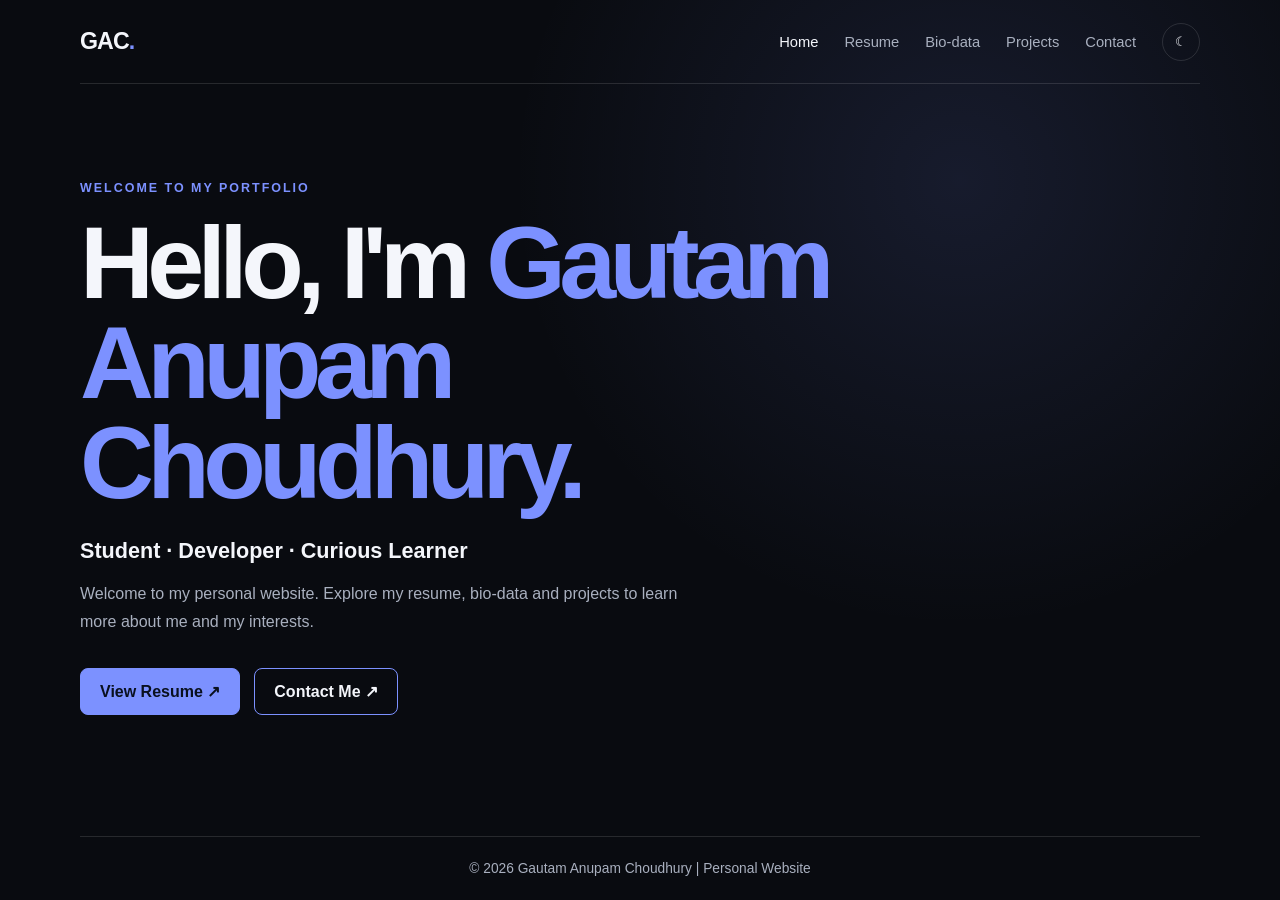
<file: index.html>
<!DOCTYPE html>
<html lang="en">
<head>
    <meta charset="UTF-8">
    <meta name="viewport" content="width=device-width, initial-scale=1.0">
    <title>Gautam Anupam Choudhury | Home</title>
    <link rel="stylesheet" href="style.css">
    <script src="script.js" defer></script>
</head>
<body>

<header class="top">
    <a class="brand" href="index.html">GAC<span>.</span></a>

    <button class="menu" aria-label="Toggle navigation" aria-expanded="false">☰</button>

    <nav>
        <a href="index.html">Home</a>
        <a href="resume.html">Resume</a>
        <a href="biodata.html">Bio-data</a>
        <a href="projects.html">Projects</a>
        <a href="contacts.html">Contact</a>
        <button class="theme" aria-label="Toggle light mode">☾</button>
    </nav>
</header>

<main class="hero">
    <div class="kicker">WELCOME TO MY PORTFOLIO</div>

    <h1>
        Hello, I'm <span>Gautam Anupam<br>
        Choudhury.</span>
    </h1>

    <p class="lead">
        Student · Developer · Curious Learner
    </p>

    <p class="intro">
        Welcome to my personal website. Explore my resume,
        bio-data and projects to learn more about me and my interests.
    </p>

    <div class="actions">
        <a class="btn" href="resume.html">View Resume ↗</a>
        <a class="btn secondary" href="contacts.html">Contact Me ↗</a>
    </div>
</main>

<footer>
    © <span class="year"></span> Gautam Anupam Choudhury |
    Personal Website
</footer>

</body>
</html>
</file>
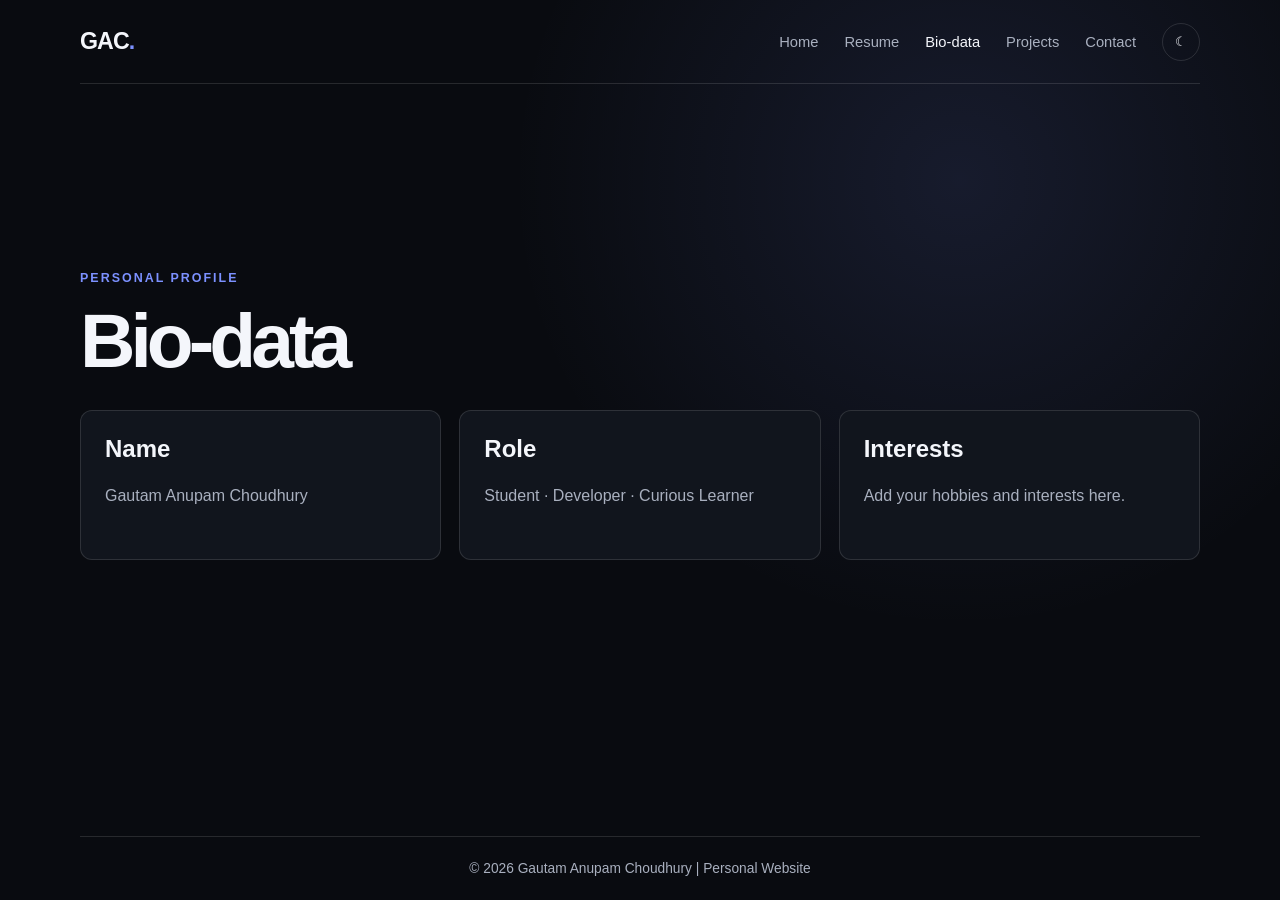
<file: biodata.html>
<!DOCTYPE html>
<html lang="en">
<head>
    <meta charset="UTF-8">
    <meta name="viewport" content="width=device-width, initial-scale=1.0">
    <title>Bio-data | Gautam Anupam Choudhury</title>
    <link rel="stylesheet" href="style.css">
    <script src="script.js" defer></script>
</head>
<body>
    <header class="top">
        <a class="brand" href="index.html">GAC<span>.</span></a>
        <button class="menu" aria-label="Toggle navigation" aria-expanded="false">☰</button>
        <nav>
            <a href="index.html">Home</a>
            <a href="resume.html">Resume</a>
            <a href="biodata.html">Bio-data</a>
            <a href="projects.html">Projects</a>
            <a href="contacts.html">Contact</a>
            <button class="theme" aria-label="Toggle light mode">☾</button>
        </nav>
    </header>
    <main class="content">
        <p class="eyebrow">PERSONAL PROFILE</p>
        <h1>Bio-data</h1>
        <div class="grid">
            <section class="card"><h2>Name</h2><p>Gautam Anupam Choudhury</p></section>
            <section class="card"><h2>Role</h2><p>Student · Developer · Curious Learner</p></section>
            <section class="card"><h2>Interests</h2><p>Add your hobbies and interests here.</p></section>
        </div>
    </main>
    <footer>© <span class="year"></span> Gautam Anupam Choudhury | Personal Website</footer>
</body>
</html>
</file>
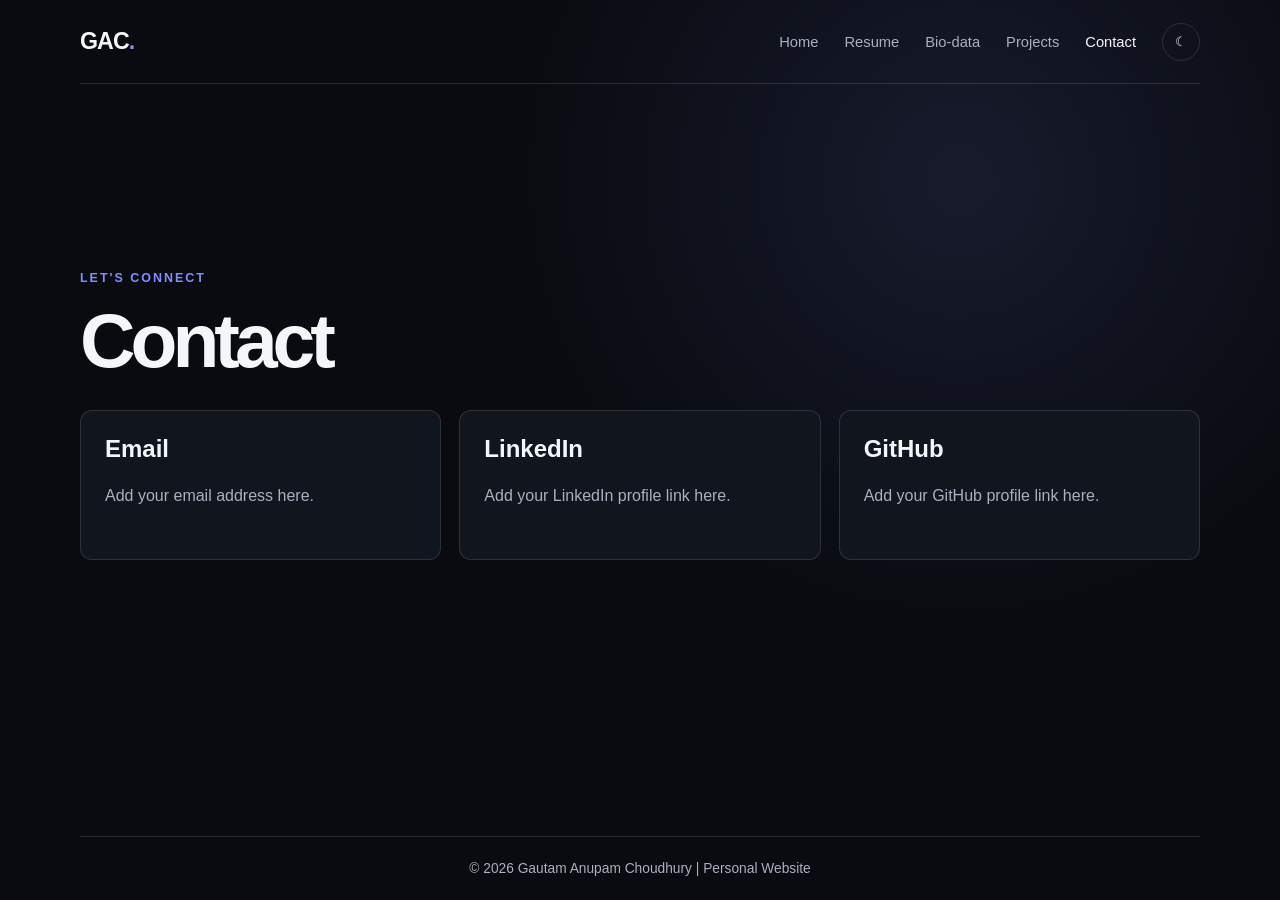
<file: contacts.html>
<!DOCTYPE html>
<html lang="en">
<head>
    <meta charset="UTF-8">
    <meta name="viewport" content="width=device-width, initial-scale=1.0">
    <title>Contact | Gautam Anupam Choudhury</title>
    <link rel="stylesheet" href="style.css">
    <script src="script.js" defer></script>
</head>
<body>
    <header class="top">
        <a class="brand" href="index.html">GAC<span>.</span></a>
        <button class="menu" aria-label="Toggle navigation" aria-expanded="false">☰</button>
        <nav>
            <a href="index.html">Home</a>
            <a href="resume.html">Resume</a>
            <a href="biodata.html">Bio-data</a>
            <a href="projects.html">Projects</a>
            <a href="contacts.html">Contact</a>
            <button class="theme" aria-label="Toggle light mode">☾</button>
        </nav>
    </header>
    <main class="content">
        <p class="eyebrow">LET'S CONNECT</p>
        <h1>Contact</h1>
        <div class="cards">
            <section class="card"><h2>Email</h2><p>Add your email address here.</p></section>
            <section class="card"><h2>LinkedIn</h2><p>Add your LinkedIn profile link here.</p></section>
            <section class="card"><h2>GitHub</h2><p>Add your GitHub profile link here.</p></section>
        </div>
    </main>
    <footer>© <span class="year"></span> Gautam Anupam Choudhury | Personal Website</footer>
</body>
</html>
</file>
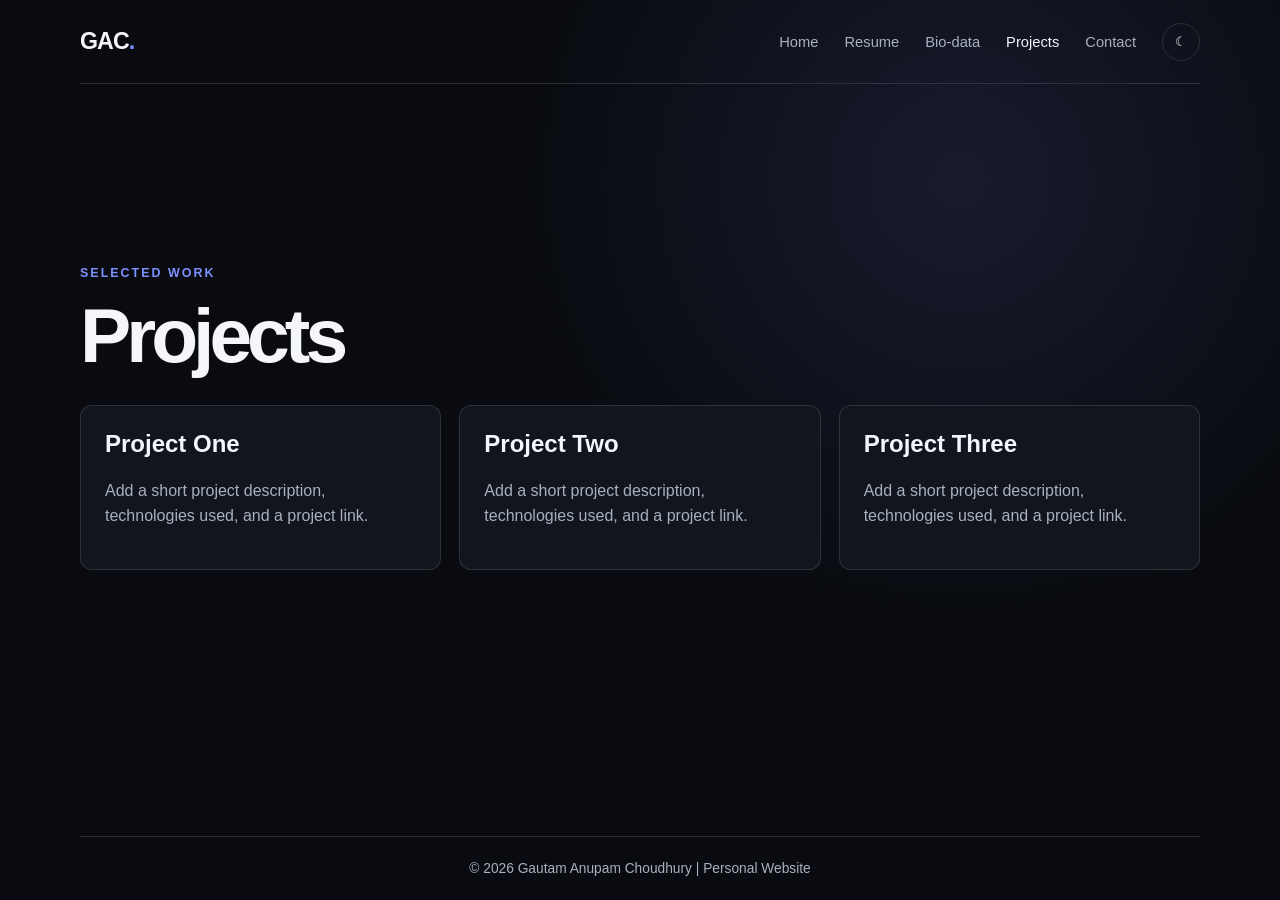
<file: projects.html>
<!DOCTYPE html>
<html lang="en">
<head>
    <meta charset="UTF-8">
    <meta name="viewport" content="width=device-width, initial-scale=1.0">
    <title>Projects | Gautam Anupam Choudhury</title>
    <link rel="stylesheet" href="style.css">
    <script src="script.js" defer></script>
</head>
<body>
    <header class="top">
        <a class="brand" href="index.html">GAC<span>.</span></a>
        <button class="menu" aria-label="Toggle navigation" aria-expanded="false">☰</button>
        <nav>
            <a href="index.html">Home</a>
            <a href="resume.html">Resume</a>
            <a href="biodata.html">Bio-data</a>
            <a href="projects.html">Projects</a>
            <a href="contacts.html">Contact</a>
            <button class="theme" aria-label="Toggle light mode">☾</button>
        </nav>
    </header>
    <main class="content">
        <p class="eyebrow">SELECTED WORK</p>
        <h1>Projects</h1>
        <div class="cards">
            <section class="card"><h2>Project One</h2><p>Add a short project description, technologies used, and a project link.</p></section>
            <section class="card"><h2>Project Two</h2><p>Add a short project description, technologies used, and a project link.</p></section>
            <section class="card"><h2>Project Three</h2><p>Add a short project description, technologies used, and a project link.</p></section>
        </div>
    </main>
    <footer>© <span class="year"></span> Gautam Anupam Choudhury | Personal Website</footer>
</body>
</html>
</file>
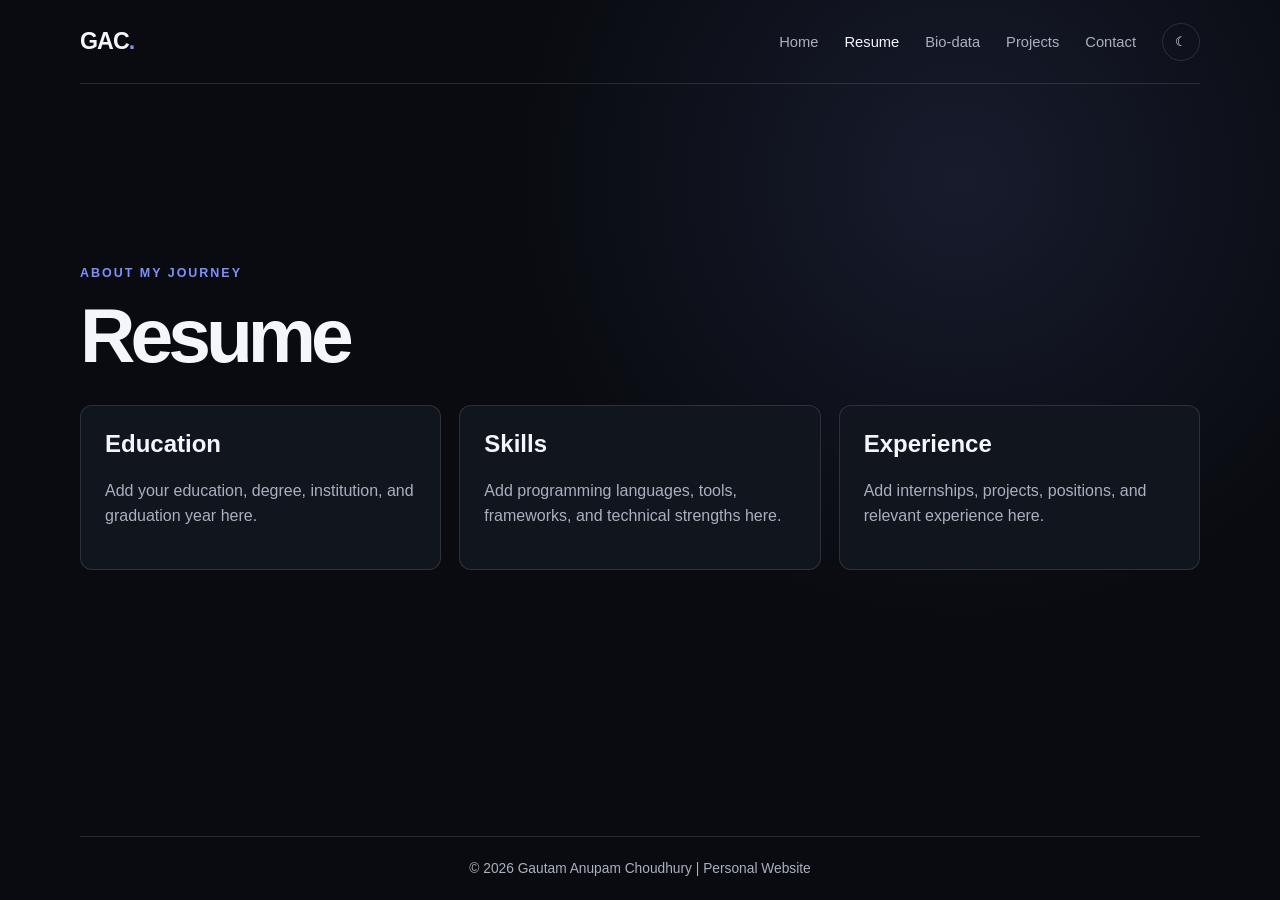
<file: resume.html>
<!DOCTYPE html>
<html lang="en">
<head>
    <meta charset="UTF-8">
    <meta name="viewport" content="width=device-width, initial-scale=1.0">
    <title>Resume | Gautam Anupam Choudhury</title>
    <link rel="stylesheet" href="style.css">
    <script src="script.js" defer></script>
</head>
<body>
    <header class="top">
        <a class="brand" href="index.html">GAC<span>.</span></a>
        <button class="menu" aria-label="Toggle navigation" aria-expanded="false">☰</button>
        <nav>
            <a href="index.html">Home</a>
            <a href="resume.html">Resume</a>
            <a href="biodata.html">Bio-data</a>
            <a href="projects.html">Projects</a>
            <a href="contacts.html">Contact</a>
            <button class="theme" aria-label="Toggle light mode">☾</button>
        </nav>
    </header>
    <main class="content">
        <p class="eyebrow">ABOUT MY JOURNEY</p>
        <h1>Resume</h1>
        <div class="cards">
            <section class="card"><h2>Education</h2><p>Add your education, degree, institution, and graduation year here.</p></section>
            <section class="card"><h2>Skills</h2><p>Add programming languages, tools, frameworks, and technical strengths here.</p></section>
            <section class="card"><h2>Experience</h2><p>Add internships, projects, positions, and relevant experience here.</p></section>
        </div>
    </main>
    <footer>© <span class="year"></span> Gautam Anupam Choudhury | Personal Website</footer>
</body>
</html>
</file>
<file: style.css>
:root {
    --bg: #090b10;
    --surface: #11151d;
    --text: #f4f6fb;
    --muted: #a9b0bf;
    --accent: #7c91ff;
    --line: rgba(255, 255, 255, 0.12);
}

* {
    box-sizing: border-box;
}

html {
    scroll-behavior: smooth;
}

body {
    min-height: 100vh;
    margin: 0;
    display: flex;
    flex-direction: column;
    background: radial-gradient(circle at 75% 20%, rgba(124, 145, 255, 0.12), transparent 28rem), var(--bg);
    color: var(--text);
    font-family: Inter, "Segoe UI", Arial, sans-serif;
}

body.light {
    --bg: #f4f6fb;
    --surface: #ffffff;
    --text: #171a22;
    --muted: #5d6472;
    --line: rgba(23, 26, 34, 0.12);
    background: radial-gradient(circle at 75% 20%, rgba(124, 145, 255, 0.16), transparent 28rem), var(--bg);
}

.top {
    width: min(1120px, calc(100% - 40px));
    height: 84px;
    margin: 0 auto;
    display: flex;
    align-items: center;
    justify-content: space-between;
    border-bottom: 1px solid var(--line);
}

.brand {
    color: var(--text);
    font-size: 1.45rem;
    font-weight: 800;
    text-decoration: none;
    letter-spacing: -0.04em;
}

.brand span {
    color: var(--accent);
}

nav {
    display: flex;
    align-items: center;
    gap: 26px;
}

nav a {
    color: var(--muted);
    text-decoration: none;
    font-size: 0.92rem;
    transition: color 160ms ease;
}

nav a:hover,
nav a.active {
    color: var(--text);
}

.menu,
.theme {
    border: 0;
    background: transparent;
    color: var(--text);
    cursor: pointer;
}

.menu {
    display: none;
    font-size: 1.35rem;
}

.theme {
    width: 38px;
    height: 38px;
    border: 1px solid var(--line);
    border-radius: 50%;
}

.hero,
.content {
    width: min(1120px, calc(100% - 40px));
    margin: auto;
    padding: 72px 0;
}

.kicker,
.eyebrow {
    color: var(--accent);
    font-size: 0.78rem;
    font-weight: 800;
    letter-spacing: 0.16em;
}

h1 {
    max-width: 850px;
    margin: 18px 0;
    font-size: clamp(3.1rem, 8vw, 6.7rem);
    line-height: 0.98;
    letter-spacing: -0.065em;
}

h1 span {
    color: var(--accent);
}

.lead {
    margin: 24px 0 10px;
    color: var(--text);
    font-size: clamp(1.1rem, 2vw, 1.35rem);
    font-weight: 650;
}

.intro {
    max-width: 620px;
    color: var(--muted);
    line-height: 1.75;
}

.actions {
    display: flex;
    gap: 14px;
    margin-top: 32px;
}

.btn {
    display: inline-block;
    padding: 13px 19px;
    border: 1px solid var(--accent);
    border-radius: 8px;
    background: var(--accent);
    color: #09101f;
    font-weight: 750;
    text-decoration: none;
}

.btn.secondary {
    background: transparent;
    color: var(--text);
}

.content h1 {
    max-width: none;
    font-size: clamp(2.6rem, 6vw, 5rem);
}

.cards,
.grid {
    display: grid;
    grid-template-columns: repeat(auto-fit, minmax(220px, 1fr));
    gap: 18px;
    margin-top: 32px;
}

.card {
    min-height: 150px;
    padding: 24px;
    border: 1px solid var(--line);
    border-radius: 12px;
    background: var(--surface);
}

.card h2,
.card h3 {
    margin-top: 0;
}

.card p {
    color: var(--muted);
    line-height: 1.6;
}

footer {
    width: min(1120px, calc(100% - 40px));
    margin: auto auto 0;
    padding: 24px 0;
    border-top: 1px solid var(--line);
    color: var(--muted);
    text-align: center;
    font-size: 0.86rem;
}

@media (max-width: 760px) {
    .top {
        height: 72px;
    }

    .menu {
        display: block;
    }

    nav {
        position: absolute;
        z-index: 10;
        top: 72px;
        left: 20px;
        right: 20px;
        display: none;
        flex-direction: column;
        align-items: stretch;
        gap: 0;
        padding: 12px;
        border: 1px solid var(--line);
        border-radius: 10px;
        background: var(--surface);
    }

    nav.open {
        display: flex;
    }

    nav a {
        padding: 12px;
    }

    .theme {
        margin: 8px 12px;
    }

    .hero,
    .content {
        padding: 48px 0;
    }

    h1 {
        font-size: clamp(2.8rem, 14vw, 4.6rem);
    }

    .actions {
        flex-direction: column;
        align-items: flex-start;
    }
}
</file>
